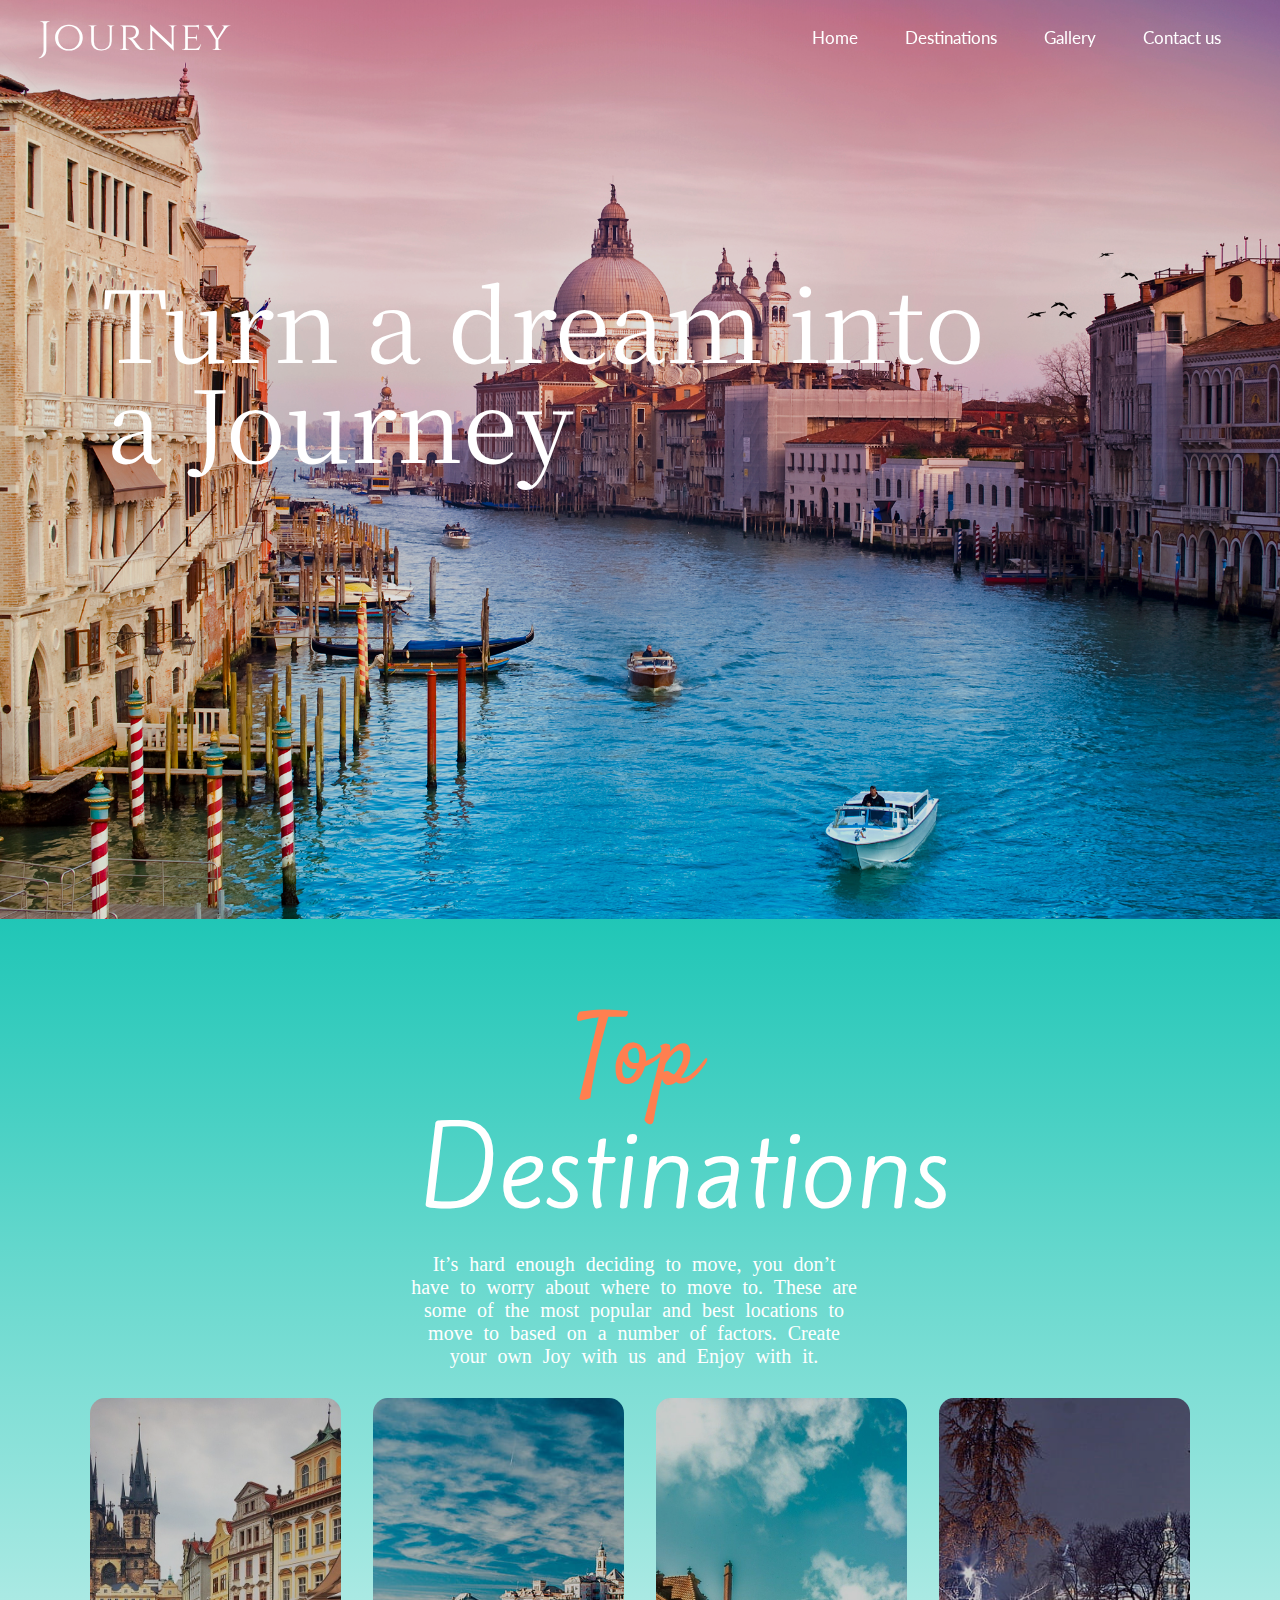
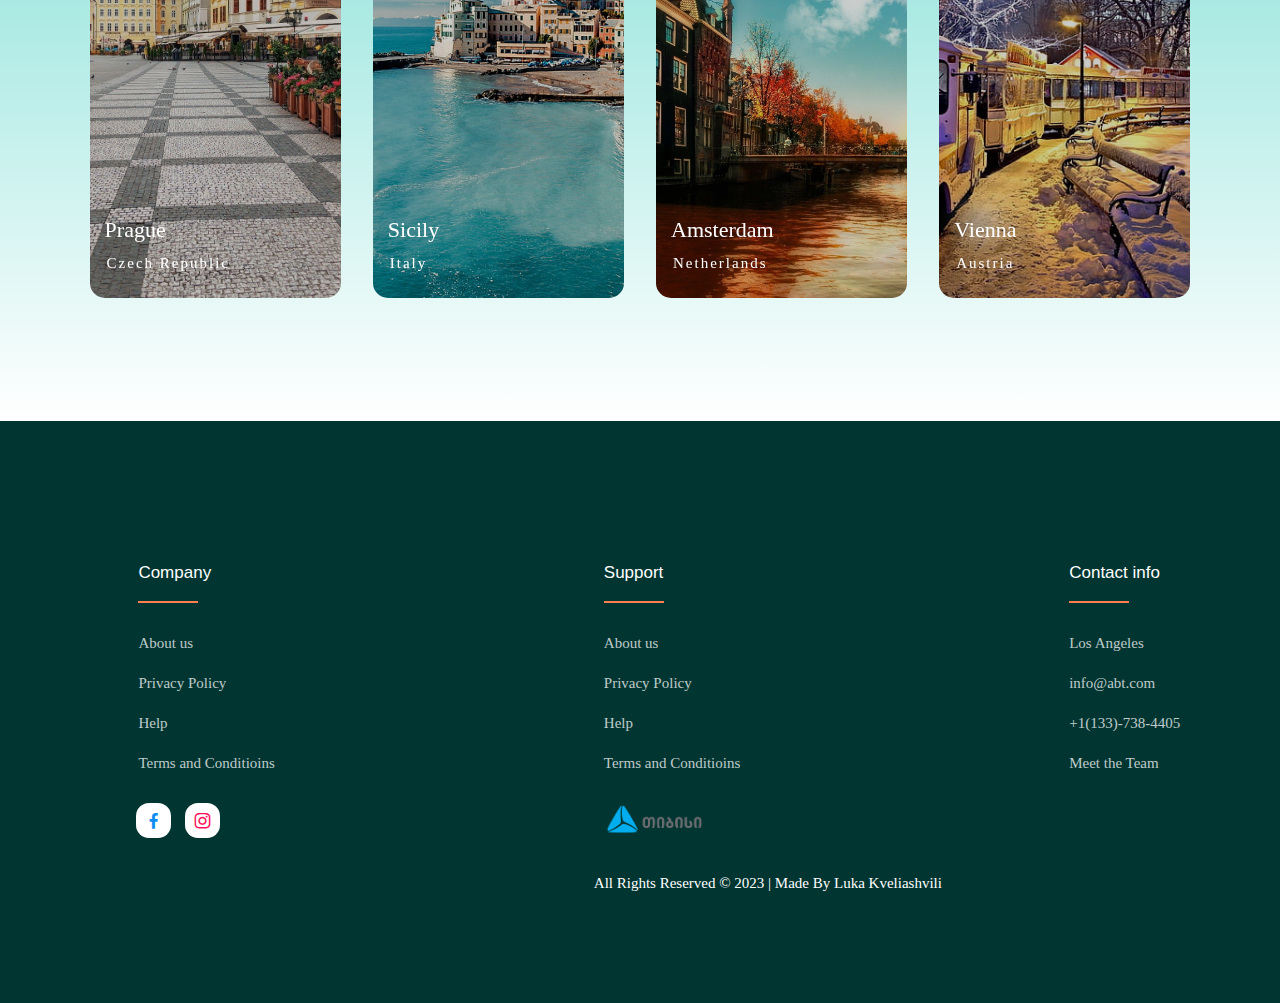
<file: index.html>
<!DOCTYPE html>
<html lang="en">
  <head>
    <meta charset="UTF-8" />
    <meta name="viewport" content="width=device-width, initial-scale=1.0" />
    <title>Journey</title>
    <link rel="stylesheet" href="./css/reset.css" />
    <link rel="stylesheet" href="./css/style.css" />
    <link rel="shortcut icon" type="x-icon" href="./images/plane (1).png">
    <link
      rel="stylesheet"
      href="https://unpkg.com/boxicons@latest/css/boxicons.min.css"/>
    <link href="https://fonts.googleapis.com/css2?family=Cinzel+Decorative:wght@700&display=swap" rel="stylesheet">
    <link rel="preconnect" href="https://fonts.googleapis.com" />
    <link rel="preconnect" href="https://fonts.gstatic.com" crossorigin />
    <link
      href="https://fonts.googleapis.com/css2?family=Satisfy&display=swap"
      rel="stylesheet"/>
    <link href="https://fonts.googleapis.com/css2?family=Courgette&display=swap" rel="stylesheet">
    <link
      href="https://fonts.googleapis.com/css2?family=Lato:wght@700&display=swap"
      rel="stylesheet"/>
    <link
      rel="stylesheet"
      href="https://cdnjs.cloudflare.com/ajax/libs/animate.css/4.1.1/animate.min.css"/>
    <link href="https://fonts.googleapis.com/css2?family=Noto+Serif+JP:wght@300&display=swap" rel="stylesheet">
    <link href="https://fonts.googleapis.com/css2?family=Cinzel&family=Kite+One&display=swap" rel="stylesheet">
<link href="https://fonts.googleapis.com/css2?family=Kite+One&display=swap" rel="stylesheet">
  </head>
  <body>
    <header class="header-bg">
      <div class="M-mg">
      <a href="" class="logo">Journey</a>
    </div>
      <nav class="navMenu">
        <ul class="navbar">
          <li>
            <a href="#home">Home</a>
          <li>
            <a href="#destinations">Destinations</a>
          </li>
          <li>
            <a href="#gallery">Gallery</a>
          </li>
          <li>
            <a href="#contact us">Contact us</a>
          </li>
        </ul>
        <div class="dot"></div>
      </nav>
      <div class="bx bx-menu" id="menu-icon">
      </div>
    </header>

    <!-- Home section -->
    <section class="home" id="home">
      <img class="M-img" src="./images/84689.jpg" alt="" />
      <div class="home-text">
        <!-- <h1 class="animate__animated animate__fadeInLeft">turn a dream into</h1> -->
        <h1>Turn a dream into </h1>
        <h2 class="a-J" href="#">a Journey</h2>
      </div>
    </section>

    <!-- Destinations -->

    <section class="container">
      <div class="section" id="destinations"></div>
      <h3 class="top">Top</h3>
      <h4>Destinations</h4>
      <p class="P-text">
        It’s hard enough deciding to move, you don’t have to worry about where
        to move to. These are some of the most popular and best locations to
        move to based on a number of factors. Create your own Joy with us and Enjoy with it.
      </p>
      </div>

      <div class="destination">

        <div class="content">
      <a href="./pages/prague.html">
        <img src="./images/thumb-1920-487159.jpg" alt="">
        <h5>Prague</h5>
        <p>Czech Republic
        </p>
      </a>
    </div>

        <div class="content">
          <a href="./pages/sicily.html">
          <img src="./images/desktop-wallpaper-sicilia-sicilia-sicily-italy.jpg" alt="">
          <h5>Sicily</h5>
          <p>Italy</p>
        </a>
        </div>

        <div class="content">
          <a href="./pages/amsterdam.html">
          <img src="./images/9077660.jpg" alt="">
          <h5>Amsterdam</h5>
          <p>Netherlands</p>
        </a>
        </div>

        <div class="content">
          <a href="./pages/vienna.html">
          <img src="./images/HD-wallpaper-vienna-winter-city-train-snow-houses-austria-night.jpg" alt="">
          <h5>Vienna</h5>
          <p>Austria</p>
        </a>
        </div>
    </section>

    <!---- more  ---->

    <section class="contact" id="contact us">
      <div class="footer">
        <div class="main">
          <div class="list">
            <h2>Company</h2>
            <ul>
              <li>
                <a href="#">About us</a>
              </li>
              <li>
                <a href="#">Privacy Policy</a>
              </li>
              <li>
                <a href="#">Help</a>
              </li>
              <li>
                <a href="#">Terms and Conditioins</a>
              </li>
            </ul>

          </div>
          <div class="list">
            <h2>Support</h2>
            <ul>
              <li>
                <a href="#">About us</a>
              </li>
              <li>
                <a href="#">Privacy Policy</a>
              </li>
              <li>
                <a href="#">Help</a>
              </li>
              <li>
                <a href="#">Terms and Conditioins</a>
              </li>
            </ul>
          </div>
          
          <div class="list">
            <h2>Contact info</h2>
            <ul>
              <li>
                <a href="#">Los Angeles</a>
              </li>
              <li>
                <a href="#">info@abt.com</a>
              </li>
              <li>
                <a href="#">+1(133)-738-4405</a>
              </li>
              <li>
                <a href="#">Meet the Team</a>
              </li>
            </ul>
          </div>
          <div class="list">
            <div class="social">
              <a href="#"><i class='bx bxl-facebook' ></i></a>
              <a href="#"><i class='bx bxl-instagram' ></i></a>
            </div>
          </div>
          <div class="tbc-img">
            <a href="https://www.tbceducation.ge/">
              <img class="tbc" src="./images/თიბისი.png" alt="">
            </a>
          </div>
          <div class="end-text">
            <p class="e-text">All Rights Reserved © 2023 | Made By Luka Kveliashvili</p>
          </div>
        </div>
      </div>

    </section>

    <script src="./main.js"></script>

  </body>
</html>
</file>
<file: css/style.css>
* {
  padding: 0;
  margin: 0;
  box-sizing: border-box;
}
:root {
  --bg-color: #fff;
  --text-color: #221314;
  --second-color: #5a7184;
  --main-color: #6e54fa;
  --big-font: 6rem;
  --h2-font: 3rem;
  --p-font: 1.1rem;
}
.animate__animated.animate__fadeInLeft {
  --animate-duration: 1.5s;
}

header {
  position: fixed;
  top: 0;
  right: 0;
  width: 100%;
  display: flex;
  align-items: center;
  justify-content: space-between;
  padding: 30px 8%;
  z-index: 100;
  transition: background 0.3s ease, padding 0.3s ease, box-shadow 0.3s ease;
}

.logo {
  font-size: 41px;
  letter-spacing: 2px;
  font-family: "Cinzel", serif;
}
.S-img {
  width: 35px;
}
.navbar {
  display: flex;
  position: relative;
  z-index: 200;
}
.navbar a {
  font-size: 17px;
  padding: 10px 21px;
  margin-left: 5px;
  font-family: "Lato", sans-serif;
}
.navbar a:hover {
  background: var(--bg--color);
  color: var(--text-color);
  box-shadow: 5px 10px 30px rgb(85 85 85 / 20%);
  border-radius: 4px;
}
#menu-icon {
  color: var(--text-color);
  font-size: 35px;
  z-index: 10001;
  cursor: pointer;
  display: none;
}
.sticky .logo {
  color: var(--text-color);
}
.sticky.navbar a {
  color: var(--text-color);
}
header.sticky {
  background: var(--bg-color);
  padding: 15px 10%;
  box-shadow: rgba(33, 35, 38, 0.1) 0px 10px 10px -10px;
}

.sticky .navbar a {
  color: var(--text-color);
}

/* Home section */

.home {
  padding: 30px 8%;
  position: relative;
  width: 100%;
  height: 100vh;
}

.M-img {
  position: absolute;
  top: 0px;
  left: 0;
  width: 100%;
  height: calc(111% - 80px);
  object-fit: cover;
  filter: brightness(87%);
}
h1 {
  font-size: 100px;
  position: relative;
  color: white;
  font-family: "Noto Serif JP", serif;
  margin-top: 240px;
}

.a-J {
  font-size: 100px;
  position: relative;
  color: white;
  font-family: "Noto Serif JP", serif;
  margin-left: 5px;
}

.container {
  margin-top: -140px;
  padding: 20px 7%;
  background: linear-gradient(180deg, #00beac 0%, rgba(0, 190, 172, 0) 100%);
}

h3 {
  font-size: 100px;
  position: relative;
  color: #ff7f50;
  font-family: "Satisfy";
  padding: 230px 44%;
}
h4 {
  font-size: 100px;
  color: #ffff;
  padding: 30%;
  position: relative;
  margin-top: -50%;
  font-family: "Kite One", sans-serif;
}

.P-text {
  font-size: 20px;
  color: #ffff;
  padding: 30%;
  position: relative;
  margin-top: -57%;
  word-spacing: 6px;
  text-align: center;
  margin-right: 1px;
  line-height: 23px;
  padding-left: 29%;
}
#menu-icon {
  color: var(--bg-color);
  font-size: 35px;
  z-index: 10001;
  cursor: pointer;
  display: none;
}

/* Destination */

.destination {
  display: grid;
  grid-template-columns: repeat(auto-fit, minmax(200px, auto));
  grid-gap: 2rem;
  align-items: center;
  margin-top: 5rem;
  margin-top: -300px;
}
.content {
  position: relative;
  margin-bottom: 100px;
}

.content img {
  width: 100%;
  height: 500px;
  object-fit: cover;
  border-radius: 15px;
  filter: brightness(80%);
  transition: all 0.3s cubic-bezier(0.445, 0.05, 0.55, 0.95);
  will-change: filter;
}

.content h5 {
  position: absolute;
  font-size: 22px;
  font-weight: 500;
  left: 15px;
  bottom: 60px;
  color: #ffff;
}

.content p {
  position: absolute;
  font-size: 15px;
  left: 17px;
  bottom: 30px;
  letter-spacing: 2px;
  color: white;
}

.content img:hover {
  filter: brightness(100%) hue-rotate(18deg);
  transform: scale(1.04);
  cursor: pointer;
}

/* Footer */

.contact {
  background: #003531;
  width: 1519px;
}

a {
  color: white;
}
.main {
  display: flex;
  flex-wrap: wrap;
  margin-top: 32px;
  line-height: 40px;
  margin-left: 30px;
}
h2 {
  color: white;
  font-family: Verdana, Geneva, Tahoma, sans-serif;
}

.footer {
  padding: 20px 0;
}

.list {
  width: 28%;
  margin-left: 70px;
}

.list h2::before {
  content: "";
  position: absolute;
  height: 2px;
  width: 60px;
  left: 0;
  bottom: -10px;
  background-color: #ff7f50;
}
.list h2 {
  font-size: 17px;
  margin-bottom: 30px;
  position: relative;
}
.list ul li a {
  color: #ffffffbf;
  font-size: 15px;
  display: block;
  transition: 0.3s;
}
.list ul li a:hover {
  color: var(--bg-color);
  transform: translateX(14px);
}
.social a {
  height: 35px;
  width: 35px;
  background: var(--bg-color);
  display: inline-flex;
  align-items: center;
  justify-content: center;
  font-size: 21px;
  border-radius: 13px;
  transition: 0.3;
  margin-right: 10px;
}
.bxl-facebook {
  color: #0e8ef2;
}
.bxl-instagram {
  color: #ff105b;
}
.social {
  margin-top: 20px;
  margin-left: -2px;
}
.social a:hover {
  transform: scale(1.1);
}
.end-text {
  margin-left: -110px;
  margin-top: 80px;
}
.e-text {
  font-size: 15px;
  color: white;
}
.tbc {
  width: 100px;
}
.tbc-img {
  margin-top: 20px;
  margin-left: 70px;
}
html {
  scroll-behavior: smooth;
}

@media (max-width: 1400px) {
  header {
    padding: 17px 3%;
    transition: 0.2s;
  }
  header.sticky {
    padding: 10px 3%;
    transition: 0.2s;
  }
  section {
    padding: 80px 3%;
    transition: 0.2s;
  }
  :root {
    --big-font: 4.5rem;
    --h2-font: 2.3rem;
    --p-font: 1rem;
    transition: 0.2s;
  }
}

@media (max-width: 1040px) {
  #menu-icon {
    display: block;
  }
  .sticky #menu-icon {
    color: var(--text-color);
  }
  .home {
    height: 88vh;
  }
  .navbar {
    position: absolute;
    top: 0;
    right: -100%;
    width: 270px;
    height: 120vh;
    background: gray;
    display: flex;
    flex-direction: column;
    align-items: center;
    padding: 15px 30px;
    transition: 0.5s all;
  }
  .navbar a {
    display: block;
    margin: 1.2rem 0;
  }
  .sticky .navbar a {
    color: var(--bg-color);
  }
  .navbar a:hover {
    color: var(--text-color);
  }
  .open {
    right: 0;
  }
  .list {
    width: 510%;
    margin-bottom: 12px;
  }
}

@media (max-width: 575px) {
  .list {
    width: 100%;
  }
  :root {
    --big-font: 3.8rem;
    --h2-font: 1.8rem;
    transition: 0.2s;
  }
  .home {
    height: 85vh;
    transition: 0.2s;
  }
}
</file>
